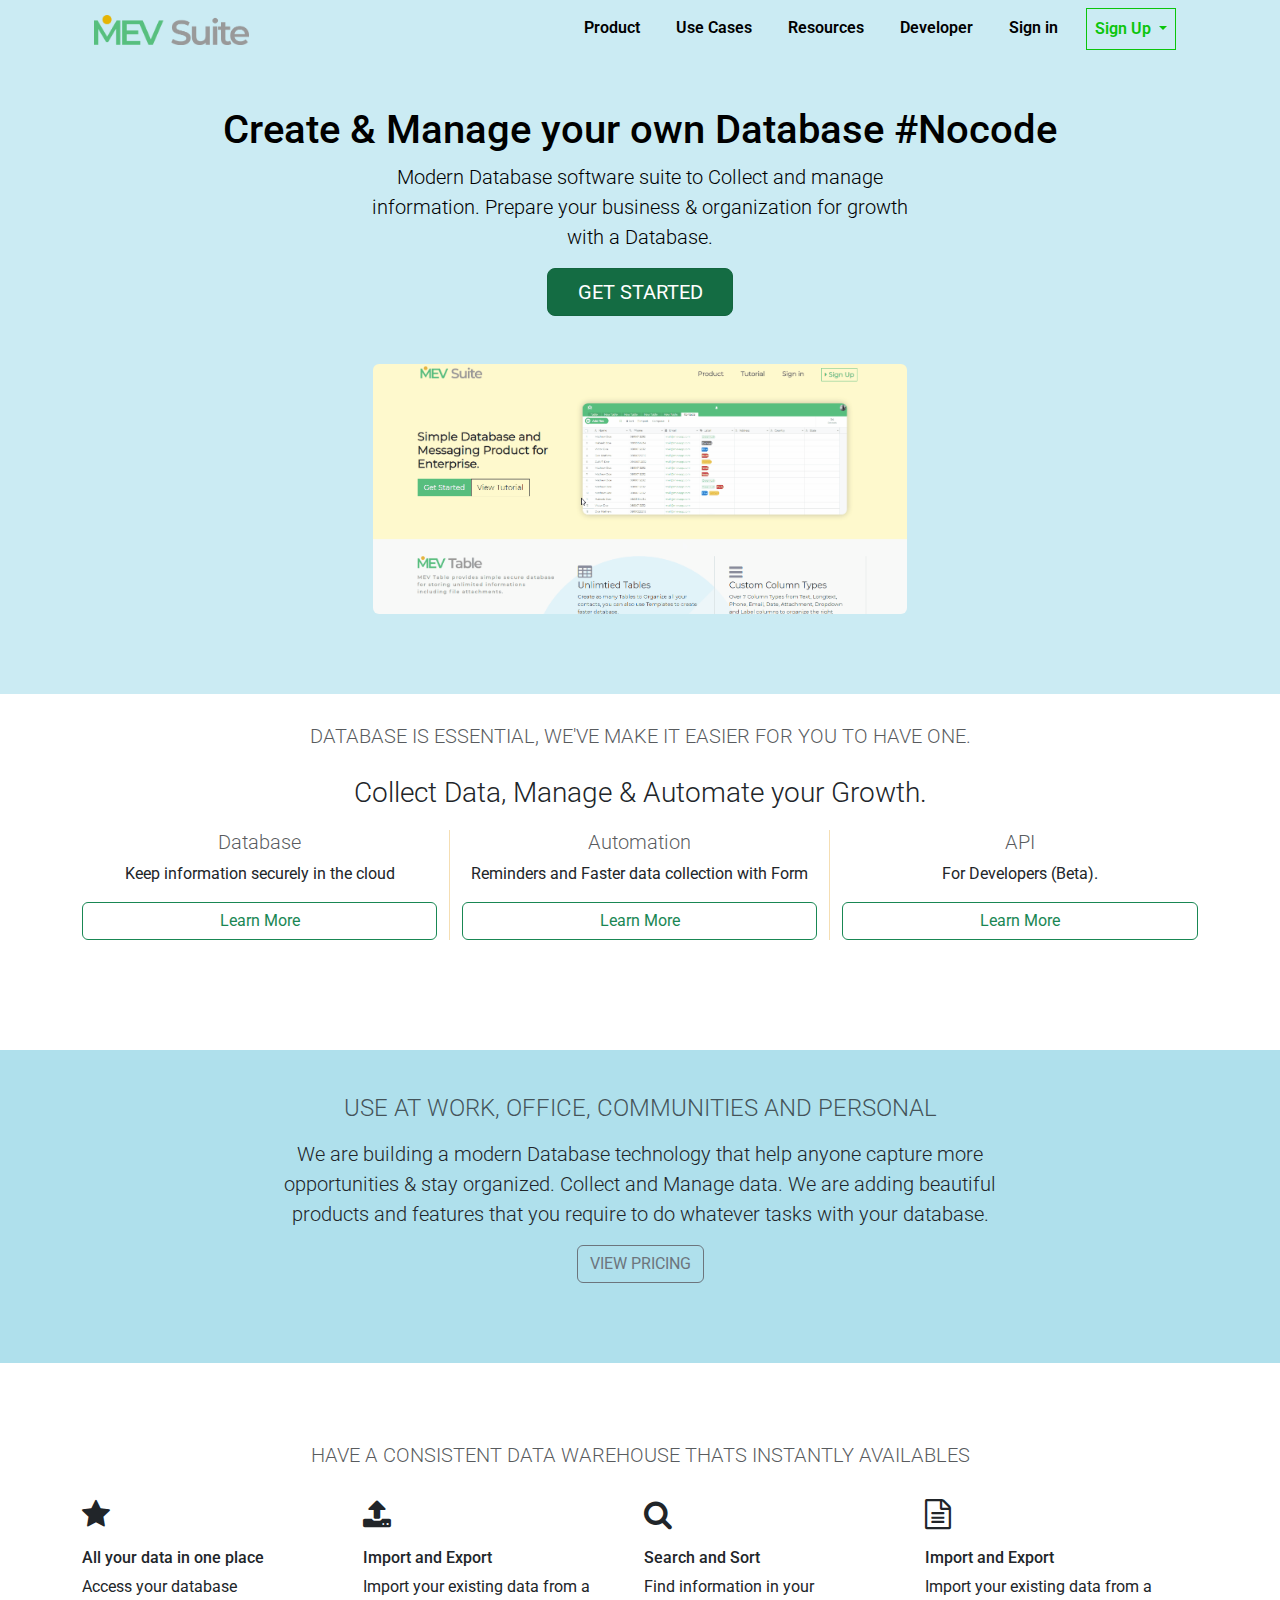
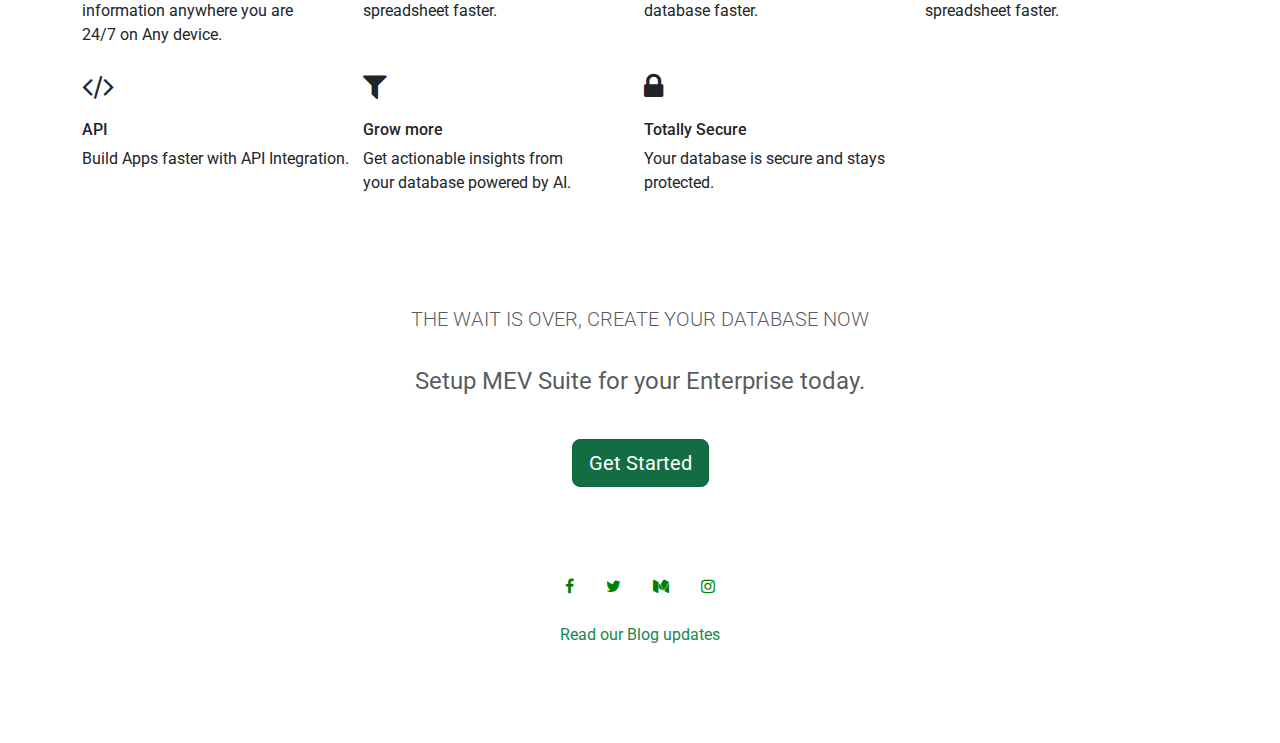
<file: index.html>
<!DOCTYPE html>
<html lang="en">
<head>
    <meta charset="UTF-8">
    <meta http-equiv="X-UA-Compatible" content="IE=edge">
    <meta name="viewport" content="width=device-width, initial-scale=1.0">
    <title>Mevapp</title>
    <link href="https://cdn.jsdelivr.net/npm/bootstrap@5.1.3/dist/css/bootstrap.min.css" rel="stylesheet">
    <link rel="stylesheet" href="style.css">
    <link rel="stylesheet" href="https://cdnjs.cloudflare.com/ajax/libs/font-awesome/4.7.0/css/font-awesome.min.css">
    <link href="https://fonts.googleapis.com/css2?family=BhuTuka+Expanded+One&family=Open+Sans&family=Roboto:ital,wght@0,100;0,300;0,400;0,500;0,700;0,900;1,100;1,300;1,400;1,500;1,700;1,900&display=swap" rel="stylesheet">
</head>
<body>
    <section id="header">
        <div class="container">
            <nav class="navbar navbar-expand-lg navbar-light">
                <div class="container-fluid">
                  <a class="navbar-brand" href="index.html"><img src="image/logo.bfa8f74f.png" height="30"></a>
                  <button class="navbar-toggler" type="button" data-bs-toggle="collapse" data-bs-target="#navbarNavDropdown" aria-controls="navbarNavDropdown" aria-expanded="false" aria-label="Toggle navigation">
                    <span class="navbar-toggler-icon"></span>
                  </button>
                  <div class="collapse navbar-collapse" id="navbarNavDropdown">
                    <ul class="navbar-nav">
                      <li class="nav-item">
                        <a class="nav-link" href="product.html">Product</a>
                      </li>
                      <li class="nav-item">
                        <a class="nav-link" href="usecase.html">Use Cases</a>
                      </li>
                      <li class="nav-item">
                        <a class="nav-link" href="#">Resources</a>
                      </li>
                      <li class="nav-item">
                        <a class="nav-link" href="#">Developer</a>
                        <li class="nav-item">
                            <a class="nav-link" href="#">Sign in</a>
                      <li class="nav-item dropdown">
                        <a class="nav-link dropdown-toggle" href="#" id="navbarDropdownMenuLink" role="button" data-bs-toggle="dropdown" aria-expanded="false">
                          Sign Up
                        </a>
                      </li>
                    </ul>
                  </div>
                </div>
              </nav>
        </div>
        <div class="container">
            <div class="row text-center">
                <div class="col-12 mt-5">
                    <h1>Create & Manage your own Database #Nocode</h1>
                    <p class="fw-light fs-5 text-center">Modern Database software suite to Collect and manage <br>information. Prepare your business &
                     organization for growth <br>with a Database.</p>
                    <a href="#" class="btn btn-success btn-lg active col-2" role="button" data-bs-toggle="button" aria-pressed="true">GET STARTED</a>
                    <br>
                    <img src="image/mevintro.0d890d61.gif" class="rounded mt-5" id="img" height="250">
                </div>
            </div>
        </div>    
    </section>
    <section id="main1">
      <div class="container text-center">
        <h5 class="fw-light text-muted">DATABASE IS ESSENTIAL, WE'VE MAKE IT EASIER FOR YOU TO HAVE ONE.</h5>
        <div class="row">
          <p class="fs-3 fw-light mt-3">Collect Data, Manage & Automate your Growth.</p>
          <div class="right col-4">
            <h5 class="fw-light text-muted">Database</h5>
            <p>Keep information securely in the cloud</p>
            <a href="product.html"><button type="button" class="btn btn-outline-success col-12">Learn More</button></a>
          </div>
          <div class="right col-4">
            <h5 class="fw-light text-muted">Automation</h5>
            <p>Reminders and Faster data collection with Form</p>
            <a href="product.html"><button type="button" class="btn btn-outline-success col-12">Learn More</button></a>
          </div>
          <div class="col-4">
            <h5 class="fw-light text-muted">API</h5>
            <p>For Developers (Beta).</p>
            <a href="#"><button type="button" class="btn btn-outline-success col-12">Learn More</button></a></div>
        </div>
      </div>
    </section>
    <section id="main2">
      <div class="container text-center">
        <h4 class="fw-light text-muted mt-4">USE AT WORK, OFFICE, COMMUNITIES AND PERSONAL</h4>
        <p class="fw-light fs-5 mt-3">We are building a modern Database technology that help anyone capture more <br>opportunities & stay organized. Collect and Manage data. 
        We are adding beautiful <br>products and features that you require to do whatever tasks with your database.</p>
        <a href="#"><button type="button" class="btn btn-outline-secondary">VIEW PRICING</button></a>
      </div>
    </section>
    <section id="main3">
      <div class="container text-center">
        <h5 class="fw-light text-muted pb-4">HAVE A CONSISTENT DATA WAREHOUSE THATS INSTANTLY AVAILABLES</h5>
        <div class="row g-2 text-start">
          <div class="col-3">
            <p><i class="fa fa-star"></i></p>
            <h6>All your data in one place</h6>
            <p>Access your database <br>information anywhere you are <br>24/7 on Any device.</p>
          </div>
          <div class="col-3">
            <p><i class="fa fa-upload"></i></p>
            <h6>Import and Export</h6>
            <p>Import your existing data from a spreadsheet faster.</p>
          </div>
          <div class="col-3">
            <p><i class="fa fa-search"></i></p>
            <h6>Search and Sort</h6>
            <p>Find information in your <br>database faster.</p>
          </div>
          <div class="col-3">
            <p><i class="fa fa-file-text-o"></i></p>
            <h6>Import and Export</h6>
            <p>Import your existing data from a spreadsheet faster.</p>
          </div>
          <div class="col-3">
            <p><i class="fa fa-code"></i></p>
            <h6>API</h6>
            <p>Build Apps faster with API Integration.</p>
          </div>
          <div class="col-3">
            <p><i class="fa fa-filter"></i></p>
            <h6>Grow more</h6>
            <p>Get actionable insights from<br> your database powered by AI.</p>
          </div>
          <div class="col-3">
            <p><i class="fa fa-lock"></i></p>
            <h6>Totally Secure</h6>
            <p>Your database is secure and stays protected.</p>
          </div>
        </div>
      </div>
      <div class="container text-center mt-5 pt-5">
        <h5 class="fw-light text-muted pb-4">THE WAIT IS OVER, CREATE YOUR DATABASE NOW</h5>
        <p class="fs-4 text-muted">Setup MEV Suite for your Enterprise today.</p>
        <br>
        <a href="#" class="btn btn-success btn-lg active" role="button" data-bs-toggle="button" aria-pressed="true">Get Started</a>
      </div>
    </section>
    <section id="footer">
      <div class="container text-success">
        <ul class="nav justify-content-center">
          <li><a class="nav-link" href="#"><i class="fa fa-facebook-f"></i></a></li>
          <li><a class="nav-link" href="#"><i class="fa fa-twitter"></i></a></li>
          <li><a class="nav-link" href="#"><i class="fa fa-medium"></i></a></li>
          <li><a class="nav-link"><i class="fa fa-instagram"></i></a></li>
      </ul>
        <p class="text-center mt-3">Read our Blog updates</p>
      </div>
      
    </section>

    
</body>
</html>
</file>
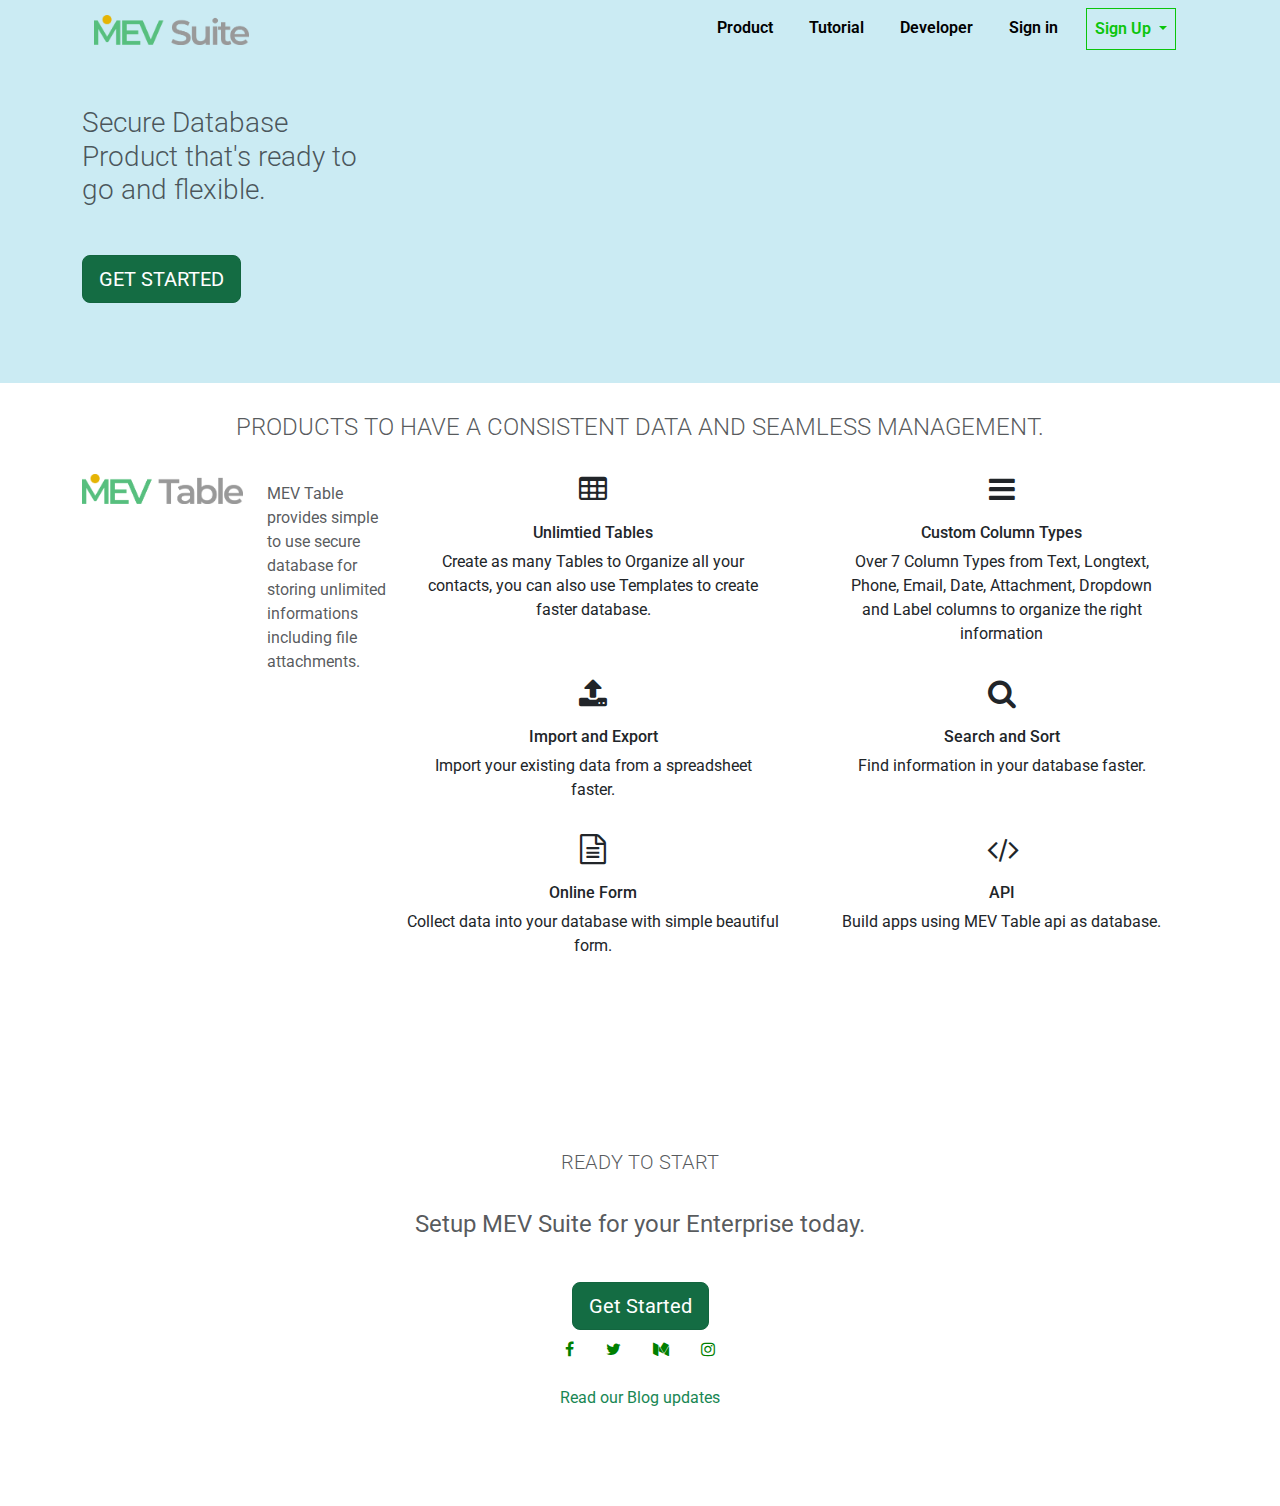
<file: product.html>
<!DOCTYPE html>
<html lang="en">
<head>
    <meta charset="UTF-8">
    <meta http-equiv="X-UA-Compatible" content="IE=edge">
    <meta name="viewport" content="width=device-width, initial-scale=1.0">
    <title>product</title>
    <link href="https://cdn.jsdelivr.net/npm/bootstrap@5.1.3/dist/css/bootstrap.min.css" rel="stylesheet">
    <link rel="stylesheet" href="style.css">
    <link rel="stylesheet" href="https://cdnjs.cloudflare.com/ajax/libs/font-awesome/4.7.0/css/font-awesome.min.css">
    <link href="https://fonts.googleapis.com/css2?family=BhuTuka+Expanded+One&family=Open+Sans&family=Roboto:ital,wght@0,100;0,300;0,400;0,500;0,700;0,900;1,100;1,300;1,400;1,500;1,700;1,900&display=swap" rel="stylesheet">
</head>
<body>
    <section id="header">
        <div class="container">
            <nav class="navbar navbar-expand-lg navbar-light">
                <div class="container-fluid">
                  <a class="navbar-brand" href="index.html"><img src="image/logo.bfa8f74f.png" height="30"></a>
                  <button class="navbar-toggler" type="button" data-bs-toggle="collapse" data-bs-target="#navbarNavDropdown" aria-controls="navbarNavDropdown" aria-expanded="false" aria-label="Toggle navigation">
                    <span class="navbar-toggler-icon"></span>
                  </button>
                  <div class="collapse navbar-collapse" id="navbarNavDropdown">
                    <ul class="navbar-nav">
                      <li class="nav-item">
                        <a class="nav-link" href="product.html">Product</a>
                      </li>
                      <li class="nav-item">
                        <a class="nav-link" href="#">Tutorial</a>
                      </li>
                      <li class="nav-item">
                        <a class="nav-link" href="#">Developer</a>
                        <li class="nav-item">
                            <a class="nav-link" href="#">Sign in</a>
                      <li class="nav-item dropdown">
                        <a class="nav-link dropdown-toggle" href="#" id="navbarDropdownMenuLink" role="button" data-bs-toggle="dropdown" aria-expanded="false">
                          Sign Up
                        </a>
                      </li>
                    </ul>
                  </div>
                </div>
              </nav>
        </div>
        <div class="container">
          <div>
            <div class="text-start mt-5">
            <h3 class="fw-light text-muted pb-3">Secure Database <br>Product that's ready to <br>go and flexible.</h3>
            <br>
            <a href="#" class="btn btn-success btn-lg active" role="button" data-bs-toggle="button" aria-pressed="true">GET STARTED</a>
          </div>
        </div>
    </section>
    <section id="product2">
      <div class="container text-center">
        <h4 class="fw-light text-muted pb-4">PRODUCTS TO HAVE A CONSISTENT DATA AND SEAMLESS MANAGEMENT.</h4>
        <div class="d-flex position-relative">
        <img src="image/mevtable.6cc7e474.png" class="flex-shrink-0 me-3" height="30">
        <p class="text-start p-2 text-muted zindex-dropdown-2">MEV Table provides simple to use secure <br>database for storing unlimited informations <br>including file attachments.</p>
        <div class="row g-3 text-center">
          <div class="col-6">
            <p><i class="fa fa-table"></i></p>
            <h6>Unlimtied Tables</h6>
            <p>Create as many Tables to Organize all your <br>contacts, you can also use Templates to create <br>faster database.</p>
          </div>
          <div class="col-6">
            <p><i class="fa fa-bars"></i></p>
            <h6>Custom Column Types</h6>
            <p>Over 7 Column Types from Text, Longtext, <br>Phone, Email, Date, Attachment, Dropdown <br>and Label columns to organize the right <br>information</p>
          </div>
          <div class="col-6">
            <p><i class="fa fa-upload"></i></p>
            <h6>Import and Export</h6>
            <p>Import your existing data from a spreadsheet<br> faster.</p>
          </div>
          <div class="col-6">
            <p><i class="fa fa-search"></i></p>
            <h6>Search and Sort</h6>
            <p>Find information in your database faster.</p>
          </div>
          <div class="col-6">
            <p><i class="fa fa-file-text-o"></i></p>
            <h6>Online Form</h6>
            <p>Collect data into your database with simple beautiful form.</p>
          </div>
          <div class="col-6">
            <p><i class="fa fa-code"></i></p>
            <h6>API</h6>
            <p>Build apps using MEV Table api as database.</p>
          </div>
        </div>    
        </div>
      </div>
    </section>
    <section id="last">
      <div class="container text-center mt-5 pt-5">
        <h5 class="fw-light text-muted pb-4">READY TO START</h5>
        <p class="fs-4 text-muted">Setup MEV Suite for your Enterprise today.</p>
        <br>
        <a href="#" class="btn btn-success btn-lg active" role="button" data-bs-toggle="button" aria-pressed="true">Get Started</a>
      </div>
    </section>
    <section id="footer">
      <div class="container text-success">
        <ul class="nav justify-content-center">
          <li><a class="nav-link" href="#"><i class="fa fa-facebook-f"></i></a></li>
          <li><a class="nav-link" href="#"><i class="fa fa-twitter"></i></a></li>
          <li><a class="nav-link" href="#"><i class="fa fa-medium"></i></a></li>
          <li><a class="nav-link"><i class="fa fa-instagram"></i></a></li>
      </ul>
        <p class="text-center mt-3">Read our Blog updates</p>
      </div>
    </section>    
</body>
</html>
</file>
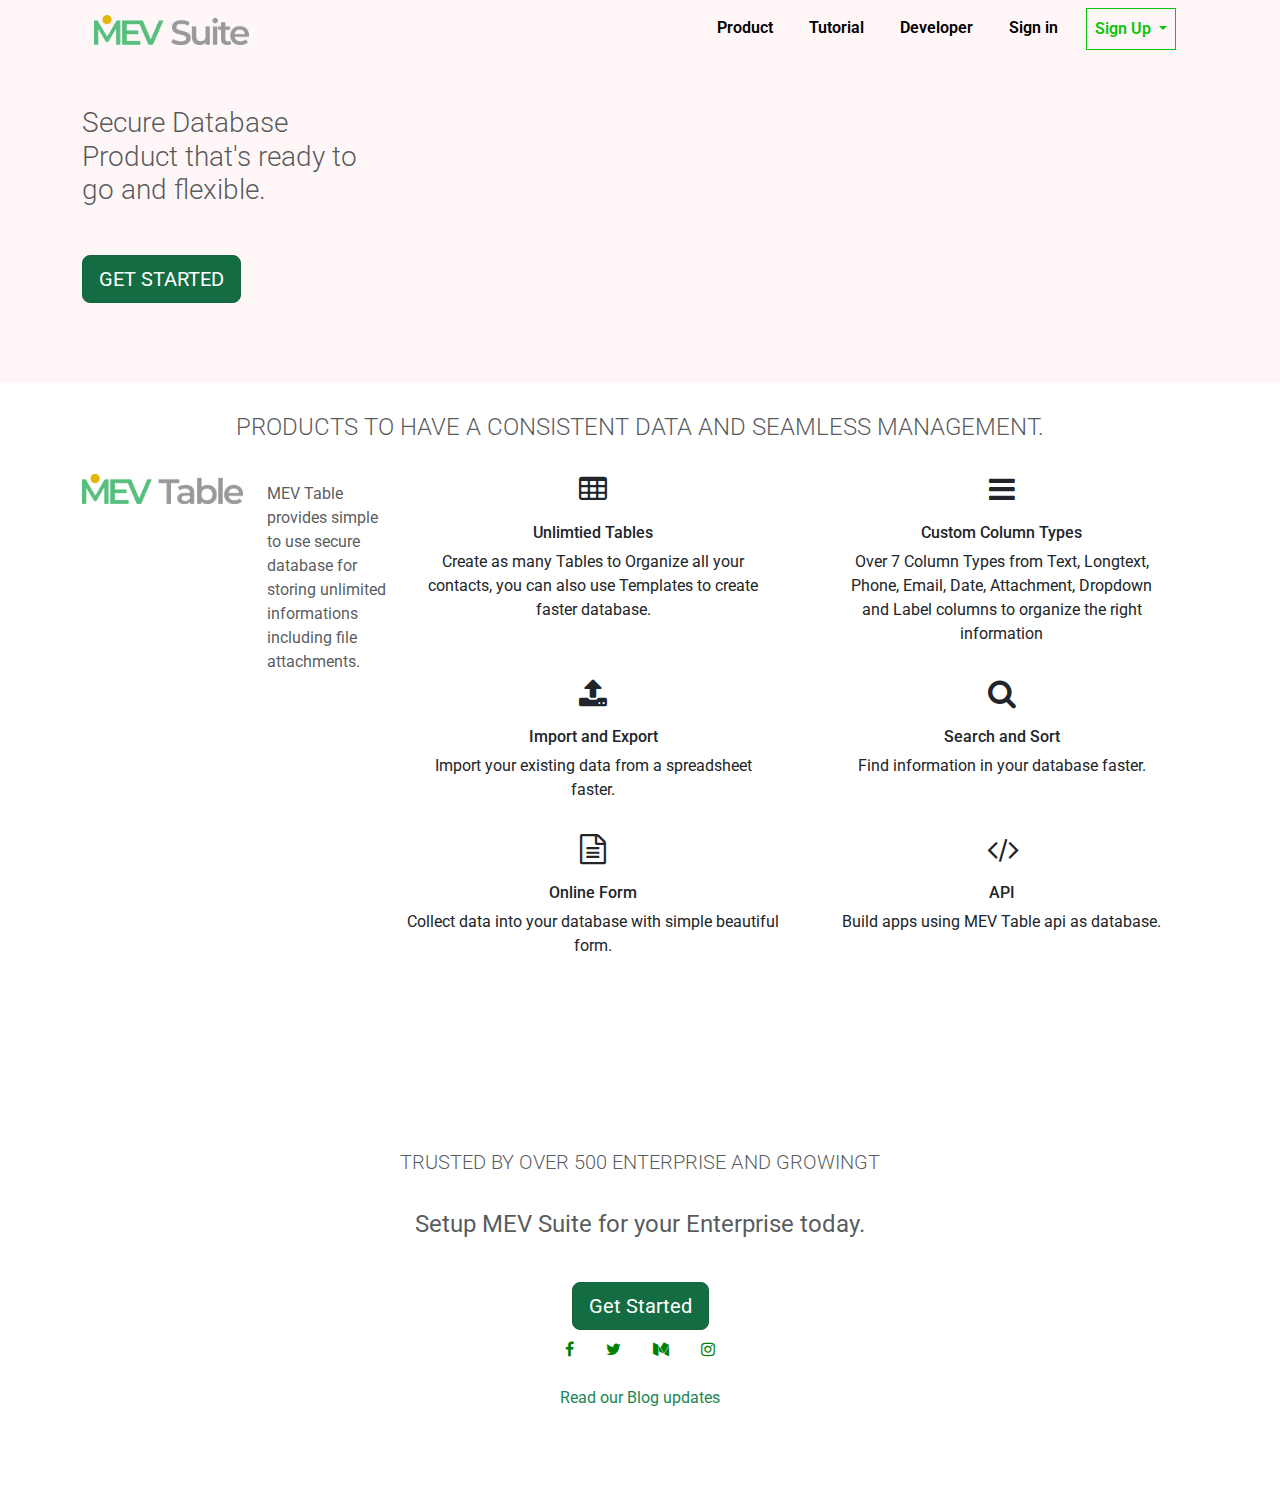
<file: usecase.html>
<!DOCTYPE html>
<html lang="en">
<head>
    <meta charset="UTF-8">
    <meta http-equiv="X-UA-Compatible" content="IE=edge">
    <meta name="viewport" content="width=device-width, initial-scale=1.0">
    <title>usecase</title>
    <link href="https://cdn.jsdelivr.net/npm/bootstrap@5.1.3/dist/css/bootstrap.min.css" rel="stylesheet">
    <link rel="stylesheet" href="style.css">
    <link rel="stylesheet" href="https://cdnjs.cloudflare.com/ajax/libs/font-awesome/4.7.0/css/font-awesome.min.css">
    <link href="https://fonts.googleapis.com/css2?family=BhuTuka+Expanded+One&family=Open+Sans&family=Roboto:ital,wght@0,100;0,300;0,400;0,500;0,700;0,900;1,100;1,300;1,400;1,500;1,700;1,900&display=swap" rel="stylesheet">
</head>
<body>
    <section id="usecase">
        <div class="container">
            <nav class="navbar navbar-expand-lg navbar-light">
                <div class="container-fluid">
                  <a class="navbar-brand" href="index.html"><img src="image/logo.bfa8f74f.png" height="30"></a>
                  <button class="navbar-toggler" type="button" data-bs-toggle="collapse" data-bs-target="#navbarNavDropdown" aria-controls="navbarNavDropdown" aria-expanded="false" aria-label="Toggle navigation">
                    <span class="navbar-toggler-icon"></span>
                  </button>
                  <div class="collapse navbar-collapse" id="navbarNavDropdown">
                    <ul class="navbar-nav">
                      <li class="nav-item">
                        <a class="nav-link" href="product.html">Product</a>
                      </li>
                      <li class="nav-item">
                        <a class="nav-link" href="#">Tutorial</a>
                      </li>
                      <li class="nav-item">
                        <a class="nav-link" href="#">Developer</a>
                        <li class="nav-item">
                            <a class="nav-link" href="#">Sign in</a>
                      <li class="nav-item dropdown">
                        <a class="nav-link dropdown-toggle" href="#" id="navbarDropdownMenuLink" role="button" data-bs-toggle="dropdown" aria-expanded="false">
                          Sign Up
                        </a>
                      </li>
                    </ul>
                  </div>
                </div>
              </nav>
        </div>
        <div class="container">
          <div class="text-start mt-5">
            <h3 class="fw-light text-muted pb-3">Secure Database <br>Product that's ready to <br>go and flexible.</h3>
            <br>
            <a href="#" class="btn btn-success btn-lg active" role="button" data-bs-toggle="button" aria-pressed="true">GET STARTED</a>
          </div>
        </div>
    </section>
    <section id="product2">
      <div class="container text-center">
        <h4 class="fw-light text-muted pb-4">PRODUCTS TO HAVE A CONSISTENT DATA AND SEAMLESS MANAGEMENT.</h4>
        <div class="d-flex position-relative">
            <img src="image/mevtable.6cc7e474.png" class="flex-shrink-0 me-3" height="30">
            <p class="text-start p-2 text-muted zindex-dropdown-2">MEV Table provides simple to use secure <br>database for storing unlimited informations <br>including file attachments.</p>
            <div class="row g-3 text-center">
              <div class="col-6">
                <p><i class="fa fa-table"></i></p>
                <h6>Unlimtied Tables</h6>
                <p>Create as many Tables to Organize all your <br>contacts, you can also use Templates to create <br>faster database.</p>
              </div>
              <div class="col-6">
                <p><i class="fa fa-bars"></i></p>
                <h6>Custom Column Types</h6>
                <p>Over 7 Column Types from Text, Longtext, <br>Phone, Email, Date, Attachment, Dropdown <br>and Label columns to organize the right <br>information</p>
              </div>
              <div class="col-6">
                <p><i class="fa fa-upload"></i></p>
                <h6>Import and Export</h6>
                <p>Import your existing data from a spreadsheet<br> faster.</p>
              </div>
              <div class="col-6">
                <p><i class="fa fa-search"></i></p>
                <h6>Search and Sort</h6>
                <p>Find information in your database faster.</p>
              </div>
              <div class="col-6">
                <p><i class="fa fa-file-text-o"></i></p>
                <h6>Online Form</h6>
                <p>Collect data into your database with simple beautiful form.</p>
              </div>
              <div class="col-6">
                <p><i class="fa fa-code"></i></p>
                <h6>API</h6>
                <p>Build apps using MEV Table api as database.</p>
              </div>
            </div>    
            </div>
      </div>
    </section>
    <section id="last">
      <div class="container text-center mt-5 pt-5">
        <h5 class="fw-light text-muted pb-4">TRUSTED BY OVER 500 ENTERPRISE AND GROWINGT</h5>
        <p class="fs-4 text-muted">Setup MEV Suite for your Enterprise today.</p>
        <br>
        <a href="#" class="btn btn-success btn-lg active" role="button" data-bs-toggle="button" aria-pressed="true">Get Started</a>
      </div>
    </section>
    <section id="footer">
      <div class="container text-success">
        <ul class="nav justify-content-center">
          <li><a class="nav-link" href="#"><i class="fa fa-facebook-f"></i></a></li>
          <li><a class="nav-link" href="#"><i class="fa fa-twitter"></i></a></li>
          <li><a class="nav-link" href="#"><i class="fa fa-medium"></i></a></li>
          <li><a class="nav-link"><i class="fa fa-instagram"></i></a></li>
      </ul>
        <p class="text-center mt-3">Read our Blog updates</p>
      </div>
    </section>
</body>
</html>
</file>
<file: style.css>
*{
    font-family: 'Roboto', sans-serif;
}

#header {
    background-color: #cbebf3;
    color: black;
    padding-bottom: 80px;
}

.navbar-nav{
    margin-left: auto;
    padding: 0;
}

.navbar-nav li {
    padding: 0 10px;
}
.navbar-nav li a{
    color: #000;
    font-weight: 600;
}
#navbarDropdownMenuLink {
    border: 1px solid rgb(11, 197, 11);
    color: rgb(11, 197, 11);
}
.rounded {
    border-radius: 5%;
    border-width: 1px;

}

#main1 {
    margin-top: 30px;
    padding-bottom: 80px;
}
#main2 {
    margin-top: 30px;
    padding-bottom: 80px;
    padding-top: 20px;
    background-color: #afe0ec;
}
#main3 {
    margin-top: 60px;
    padding-bottom: 80px;
    padding-top: 20px;
}
.row .fa{
    font-size: 30px;
    height: 30px;
    width: 30px;
}

 .nav a{
     color: green;
 }

 #footer{
     padding-bottom: 80px;
 }

 #product2 {
    margin-top: 30px;
    padding-bottom: 80px;
 }
#usecase {
    background-color: #fff7f7;
    color: black;
    padding-bottom: 80px;
}

.right{
    border-right: 1px solid wheat;
}
</file>
